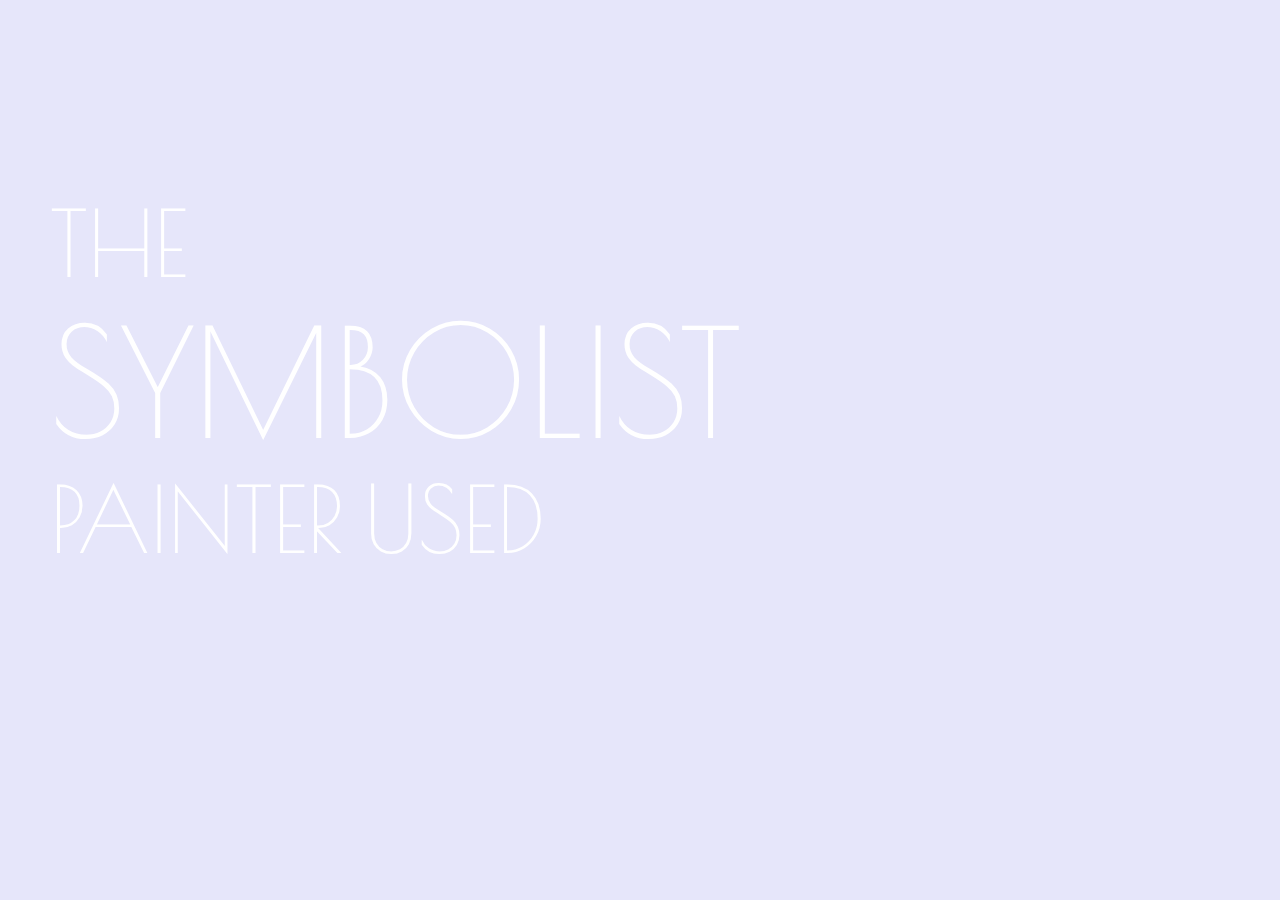
<file: index.html>
<!DOCTYPE html>
<html lang="en">
<head>
    <meta charset="UTF-8">
    <meta name="viewport" content="width=device-width, initial-scale=1.0">
    <meta http-equiv="X-UA-Compatible" content="ie=edge">
    <title>HTML Prose</title>
    <link rel="stylesheet" href="css/normalize.css">
    <link rel="stylesheet" href="css/style.css">
    <link href="https://fonts.googleapis.com/css?family=Abril+Fatface|Gilda+Display|Lobster|Major+Mono+Display|Playfair+Display|Poiret+One|Righteous|Roboto&display=swap" rel="stylesheet">

    
</head>
<body>
    <section>
        <div class="text"> 
            <div class="1">the</div>
            <a href="1.html" style="color: white;">symbolist</a>
            <div class="text3">painter used</div>
        </div>
    </section>
    
</body>
</html>
</file>
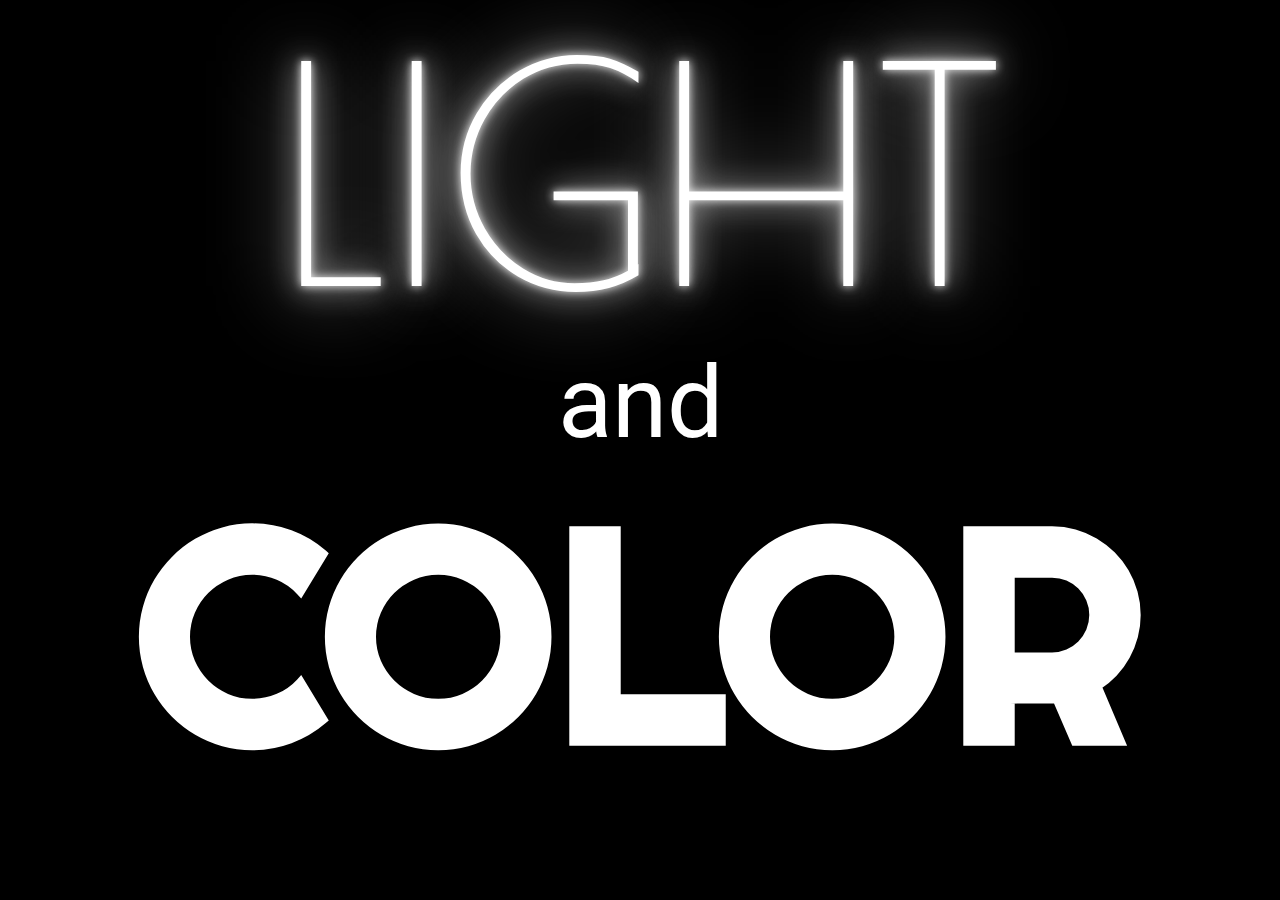
<file: 1.html>
<!DOCTYPE html>
<html lang="en">
<head>
    <meta charset="UTF-8">
    <meta name="viewport" content="width=device-width, initial-scale=1.0">
    <meta http-equiv="X-UA-Compatible" content="ie=edge">
    <title>HTML Prose 2</title>
    <link rel="stylesheet" href="css/1.css">
    <link rel="stylesheet" href="css/normalize.css">
    <link href="https://fonts.googleapis.com/css?family=Abril+Fatface|Gilda+Display|Lobster|Major+Mono+Display|Playfair+Display|Poiret+One|Righteous|Roboto&display=swap" rel="stylesheet">


</head>
<body>
    <section>
        <div class="text"> 
            <div class="light">
                <a href="2.html">light</a>
            </div>
            <div class="and">and</div>
            <div class="color">
                <a href="2.html">color</a>
            </div>
        </div>
    </section>

    
</body>
</html>
</file>
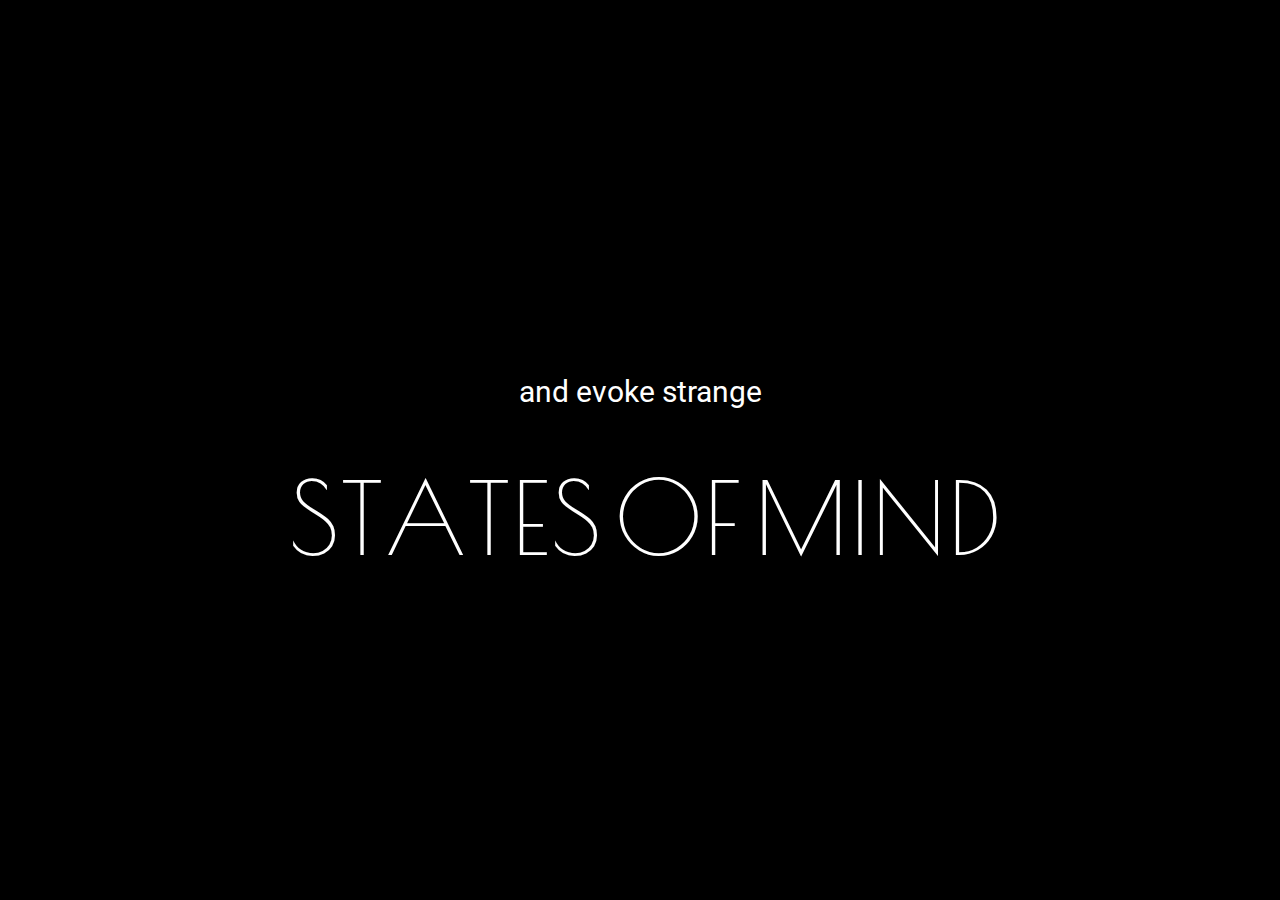
<file: 3.html>
<!DOCTYPE html>
<html lang="en">
<head>
    <meta charset="UTF-8">
    <meta name="viewport" content="width=device-width, initial-scale=1.0">
    <meta http-equiv="X-UA-Compatible" content="ie=edge">
    <title>HTML Prose 4</title>
    <link rel="stylesheet" href="css/3.css">
    <link rel="stylesheet" href="css/normalize.css">
    <link href="https://fonts.googleapis.com/css?family=Abril+Fatface|Gilda+Display|Lobster|Major+Mono+Display|Playfair+Display|Poiret+One|Righteous|Roboto&display=swap" rel="stylesheet">

</head>
<body>
    <div class="text"><p>and evoke strange </p> </div>
    
    <div class="text2">
        <a href="4.html">
            <span>s</span>
            <span>t</span>
            <span>a</span>
            <span>t</span>
            <span>e</span>
            <span>s</span>&nbsp;
            <span>o</span>
            <span>f</span>&nbsp;
            <span>m</span>
            <span>i</span>
            <span>n</span>
            <span>d</span>
        </a>
    </div>
    
</body>
</html>
</file>
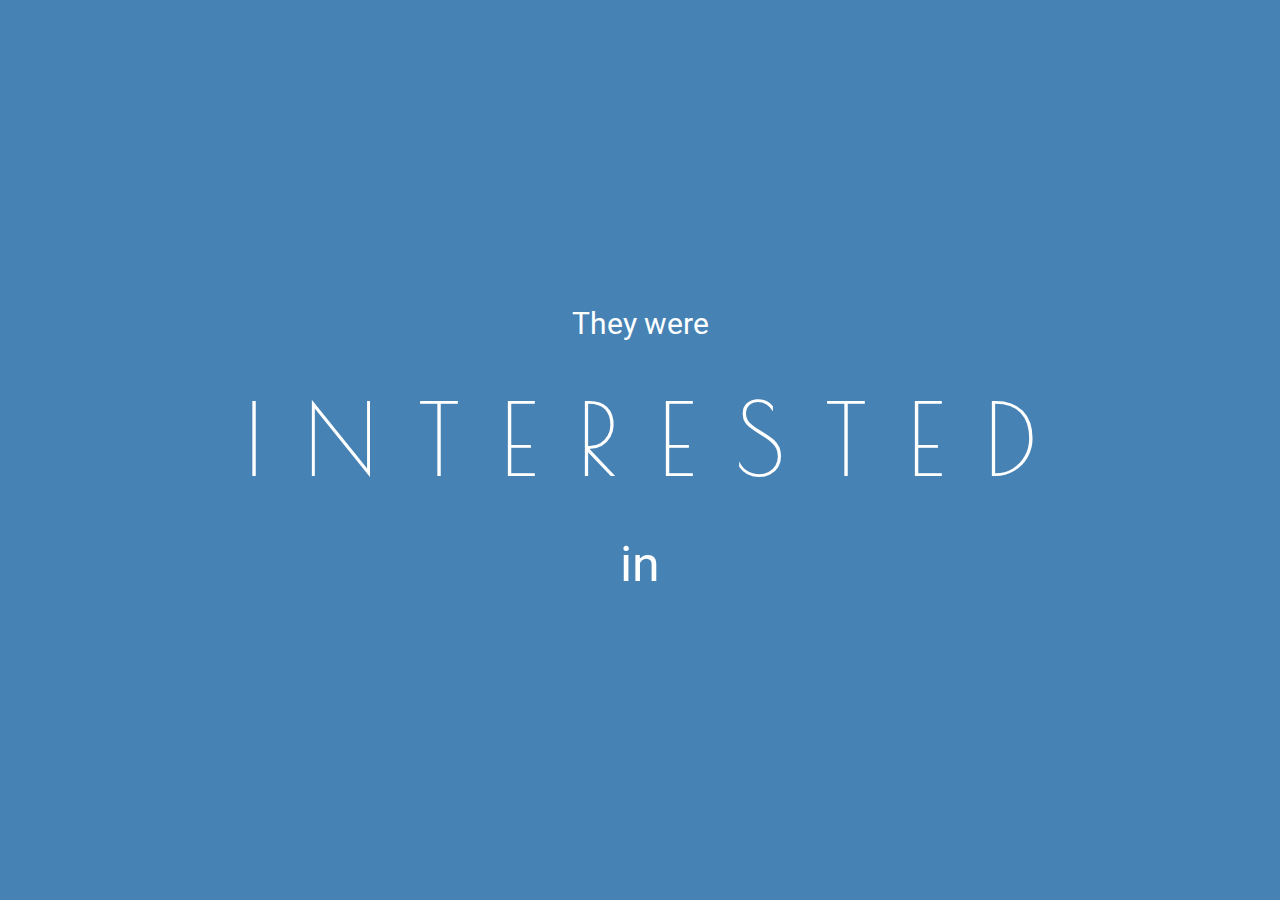
<file: 4.html>
<!DOCTYPE html>
<html lang="en">
<head>
    <meta charset="UTF-8">
    <meta name="viewport" content="width=device-width, initial-scale=1.0">
    <meta http-equiv="X-UA-Compatible" content="ie=edge">
    <title>HTML Prose 5</title>
    <link rel="stylesheet" href="css/4.css">
    <link rel="stylesheet" href="css/normalize.css">
    <link href="https://fonts.googleapis.com/css?family=Abril+Fatface|Gilda+Display|Lobster|Major+Mono+Display|Playfair+Display|Poiret+One|Righteous|Roboto&display=swap" rel="stylesheet">
    
</head>
<body>
    <div class="text">
        <div>They were</div>
    </div>
    <a href="5.html">
        <div class="interest">
            <span>i</span><span>n</span><span>t</span><span>e</span><span>r</span><span>e</span><span>s</span><span>t</span><span>e</span><span>d</span>
         </div>  
    </a>


    <div class="text2">
        <div>in</div>
    </div>

    
</body>
</html>
</file>
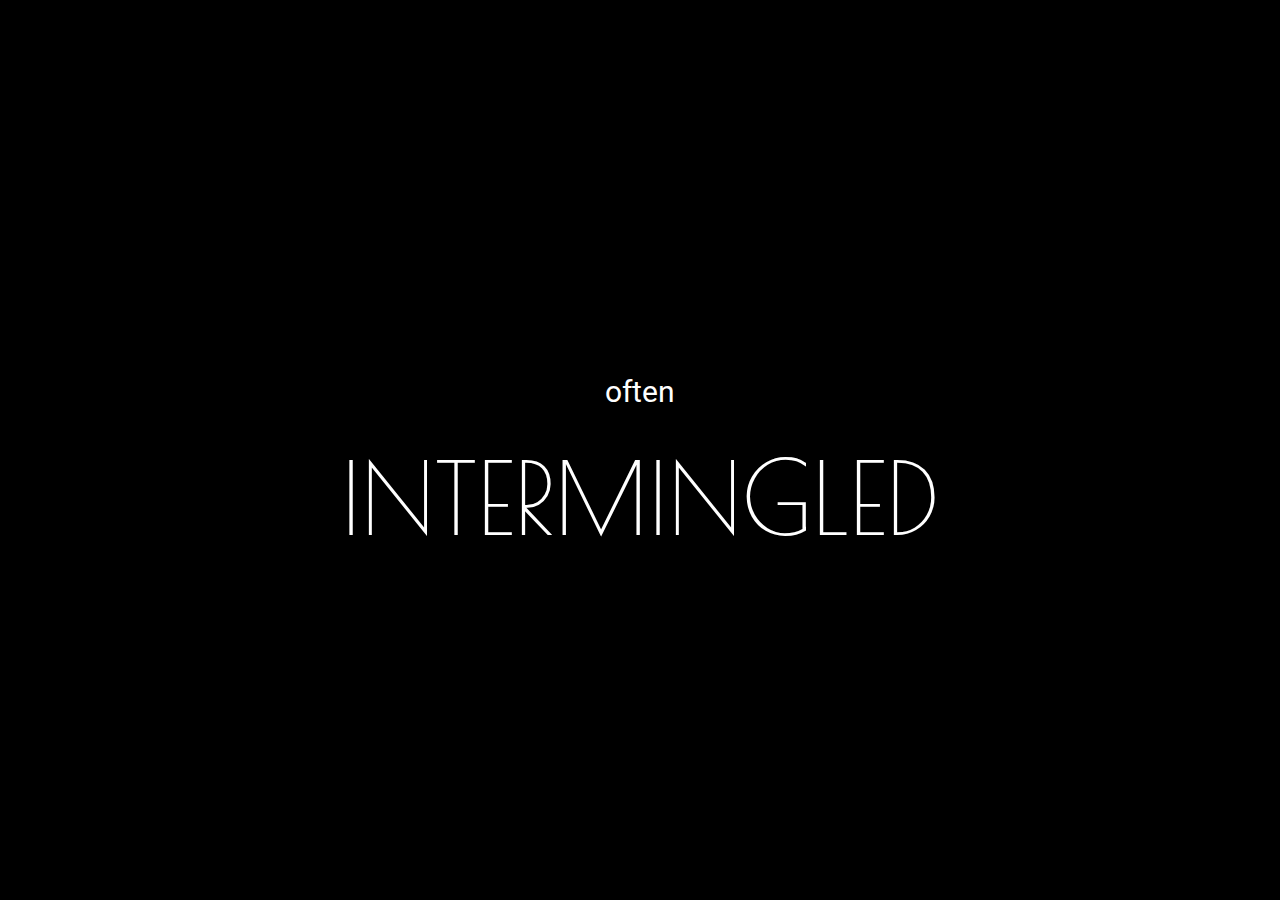
<file: 6.html>
<!DOCTYPE html>
<html lang="en">
<head>
    <meta charset="UTF-8">
    <meta name="viewport" content="width=device-width, initial-scale=1.0">
    <meta http-equiv="X-UA-Compatible" content="ie=edge">
    <title>HTML Prose 7</title>
    <link rel="stylesheet" href="css/6.css">
    <link rel="stylesheet" href="css/normalize.css">
    <link href="https://fonts.googleapis.com/css?family=Abril+Fatface|Gilda+Display|Lobster|Major+Mono+Display|Playfair+Display|Poiret+One|Righteous|Roboto&display=swap" rel="stylesheet">

</head>
<body>
    <div class="text">
        <p>often</p>
    </div>

   <div class="text2">
          <div class="inter">
        <a href="7.html">interm</a>
    </div>

    <div class="mingled">
        <a href="7.html">ingled</a>
    </div>

   </div>
 

    
    
</body>
</html>
</file>
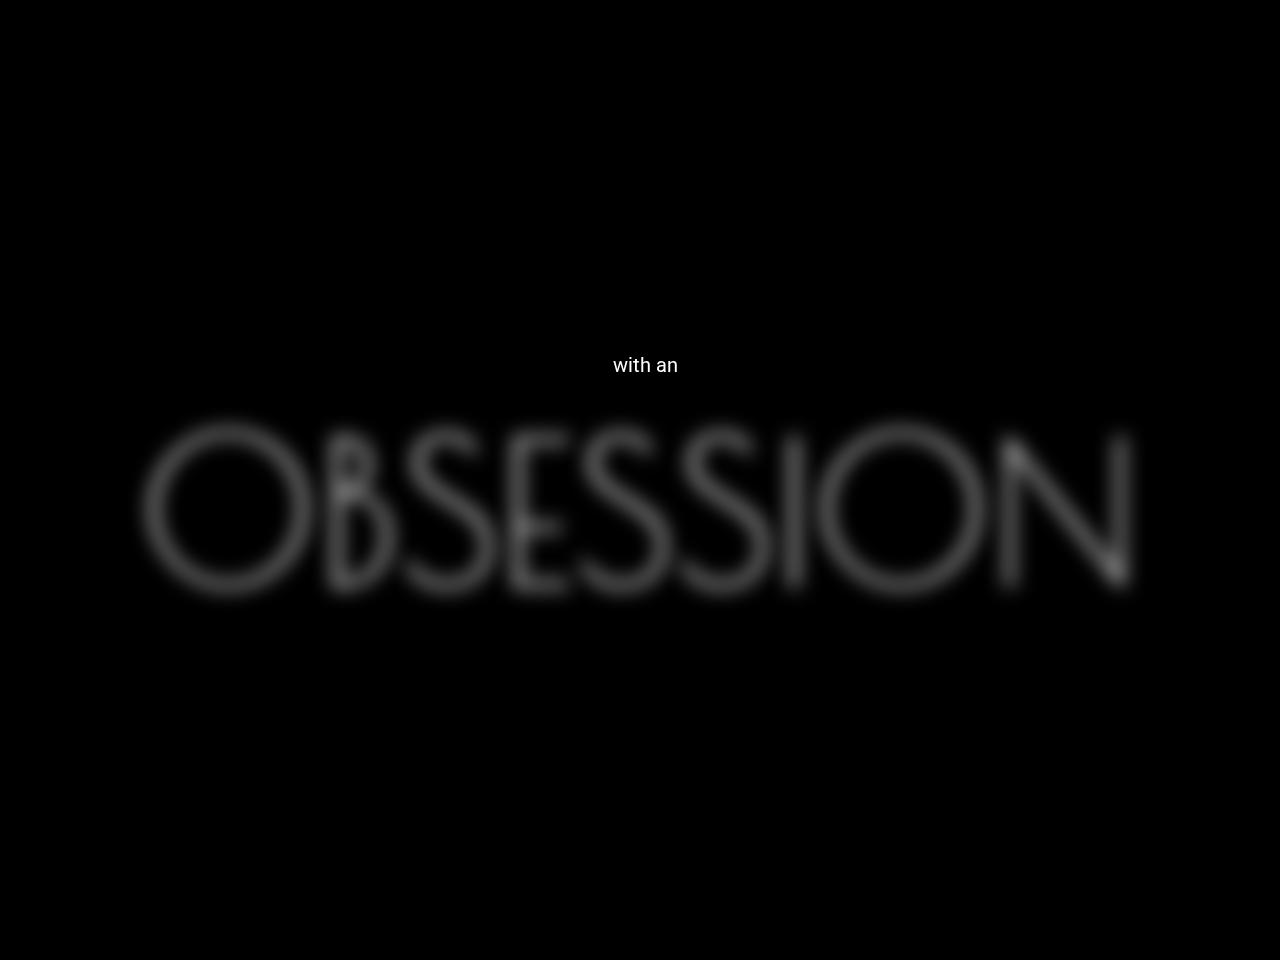
<file: 7.html>
<!DOCTYPE html>
<html lang="en">
<head>
    <meta charset="UTF-8">
    <meta name="viewport" content="width=device-width, initial-scale=1.0">
    <meta http-equiv="X-UA-Compatible" content="ie=edge">
    <title>HTML Prose 8</title>
    <link rel="stylesheet" href="css/7.css">
    <link rel="stylesheet" href="css/normalize.css">
    <link href="https://fonts.googleapis.com/css?family=Abril+Fatface|Gilda+Display|Lobster|Major+Mono+Display|Playfair+Display|Poiret+One|Righteous|Roboto&display=swap" rel="stylesheet">

</head>
<body>
    <div class="text"><p>with an</p></div>
    <div class="text2"> <a href="8.html">obsession</a> </div>
    
</body>
</html>
</file>
<file: css/style.css>
/* 
    GLOBAL 
    TYPOGRAPHY
    NAVIGATION
font-family: 'Playfair Display', serif;
font-family: 'Gilda Display', serif;
font-family: 'Major Mono Display', monospace;
font-family: 'Lobster', cursive;
font-family: 'Poiret One', cursive;
 */

 body {
    background: url(https://www.identifythisart.com/gallery/symbolism/1/the-dream-by-pierre-puvis-de-chavannes.jpg) lavender;
    
 }

 .text{
    align-items: center;
    color: white;
    flex-direction: row;
    font-family: 'Poiret One', cursive;
    font-size: 90px;
    
    text-transform: uppercase;
    padding: 50px;
    padding-top: 15%;
    justify-content: center;
    align-items: center;
 
}

.text3{
    position: static;
}

a:link {
    color: white;
    text-decoration: none;
    font-size: 150px;
}

a:hover {
    text-transform: uppercase;
    animation: textflash 1s infinite linear;
    -webkit-animation: textflash 1s infinite linear;

}


@keyframes textflash {
    0%   {font-family: 'Playfair Display', serif;}
    25%  {font-family: 'Gilda Display', serif;}
    32%  {font-family: 'Roboto', sans-serif;}
    50%  {font-family: 'Major Mono Display', monospace;}
    62%  {font-family: 'Righteous', cursive;}
    75%  {font-family: 'Lobster', cursive;}
    82%  {font-family: 'Abril Fatface', cursive;}
    100% {font-family: 'Poiret One', cursive;}
}

@-webkit-keyframes textflash {
    0%   {font-family: 'Playfair Display', serif;}
    25%  {font-family: 'Gilda Display', serif;}
    32%  {font-family: 'Roboto', sans-serif;}
    50%  {font-family: 'Major Mono Display', monospace;}
    62%  {font-family: 'Righteous', cursive;}
    75%  {font-family: 'Lobster', cursive;}
    82%  {font-family: 'Abril Fatface', cursive;}
    100% {font-family: 'Poiret One', cursive;}
}
</file>
<file: css/1.css>
body {
    background-color: black;
    text-align: center;
    margin: 0 auto;

}

.text{
    font-family: 'Roboto', sans-serif;

    color: white;
    font-size: 100px;
    margin: 0 auto;

}

a:link{
    font-size: 300px;
    color: inherit;
    text-decoration: none;
    text-transform: uppercase;
}

a:visited{
    color: inherit;
}

.light{ 
    font-family: 'Poiret One', cursive;
    color: white;
    
}

.light:hover{
    text-shadow: 0 0 80px white, 0 0 30px gainsboro, 0 0 10px white;
}

.color{
    color: white;
    font-family: 'Righteous', cursive;
    font-weight: bolder;
    
}

.color:hover{
    animation: colorflash 2s infinite linear;
}


@keyframes colorflash {
    0%   {color: tomato}
    25%  {color: darkkhaki}
    45%  {color: rgb(196, 86, 154)}
    50%  {color: darkviolet}
    62%  {color: orange}
    75%  {color: lightgreen}
    80% {color: mediumturquoise}
    90% {color: pink}
    100% {color: palevioletred}
}

@-webkit-keyframes colorflash{
    0%  {color: tomato}
    25%  {color: darkkhaki}
    45%  {color: rgb(196, 86, 154)}
    50%  {color: darkviolet}
    62%  {color: orange}
    75%  {color: lightgreen}
    80% {color: mediumturquoise}
    90% {color: pink}
    100% {color: palevioletred}
}
</file>
<file: css/3.css>
html{
    height: 100%
}
body{
    background: url(https://i.gifer.com/77Y.gif);
    background-repeat: no-repeat;
    background-position: center center;
    background-color: black;
    display:flex;
    align-items:center;
    min-height: 100%;
    flex-direction: column;
    justify-content: center;
}

.text{
    text-align: center;
    padding: 20px;
    color:white;
    font-size: 30px;
    font-family: 'Roboto', sans-serif;

}

a:link{
    font-size: 100px;
    color: inherit;
    text-decoration: none;
}
a:visited{
    color: inherit;
}

.text2{
    animation: wave 3s ease-in-out infinite;
    color:white;
    font-family: 'Poiret One', cursive;
    text-align: center;
    text-transform: capitalize;
    letter-spacing: -10px;
}


@keyframes wave{
        0%, 50%, 100% { 
        transform: translateY(0);
         opacity: 0;
        }
        10% { 
        transform: translateY(-15px); 
        color: white;
        opacity: 100;
        }  
      }

/* 
@keyframes skew {
	0% {transform: skewX(0deg)}
	25% {transform: skewX(20deg)}
    50% {transform: skewX(0deg)}
    75% {transform: skewX(-20deg)}
	100% {transform: skewX(0px);}
} */
</file>
<file: css/4.css>
html{
    height: 100%
}
body{
    background-color: steelblue;
    display:flex;
    align-items:center;
    flex-direction: column;
    justify-content: center;
    min-height: 100%;
}

.text{
    padding: 20px;
    color:white;
    font-size: 30px;
    font-family: 'Roboto', sans-serif;

}

.interest span{
    padding:20px;
    color:white;
    font-family: 'Poiret One', cursive;
    text-transform: uppercase;
    display: inline-block;
    animation: wave 2s ease  infinite;

}
a:link{
    font-size: 100px;
    color: inherit;
    text-decoration: none;
}
a:visited{
    color: inherit;
}


.text2{
    padding: 20px;
    color:white;
    font-size: 50px;
    font-family: 'Roboto', sans-serif;

}

.interest span:nth-child(1){ animation-delay:0;}
.interest span:nth-child(2){ animation-delay:.1s;}
.interest span:nth-child(3){ animation-delay:.2s;}
.interest span:nth-child(4){ animation-delay:.3s;}
.interest span:nth-child(5){ animation-delay:.4s;}
.interest span:nth-child(6){ animation-delay:.5s;}
.interest span:nth-child(7){ animation-delay:.6s;}
.interest span:nth-child(8){ animation-delay:.7s;}
.interest span:nth-child(9){ animation-delay:.8s;}
.interest span:nth-child(10){ animation-delay:.9s;}


@keyframes wave{
    0%, 40%, 100% { 
      transform: translate(0, 0);
      
    }
    10% { 
      transform: translate(0, -15px); 
       
    }  
  }
</file>
<file: css/6.css>
html{
    height: 100%
}
body{
    background-color: black;
    display:flex;
    align-items:center;
    flex-direction: column;
    justify-content: center;
    min-height: 100%;
}

.text{
    color:white;
    font-size: 30px;
    font-family: 'Roboto', sans-serif;
}

a:link{
    color: inherit;
    text-decoration: none;
    text-transform: uppercase;
}
a:visited{
    color:inherit;
}

.text2{ 
    display:flex;
}
.inter{
    color:white;
    font-family: 'Poiret One', cursive;
    font-size: 100px;
    animation: move 3s ease-in-out infinite;
}
.mingled{
    color:white;
    font-family: 'Poiret One', cursive;
    font-size: 100px;
    animation: move2 3s ease-in-out infinite;
}

@keyframes move{
    0%, 100% {
        transform: translatex(0px);
	}
	50% {
		transform: translatex(50px);
	}   

}

@keyframes move2 {
    0%, 100% {   
    transform: translatex(0px);
}
    50% {
    transform: translatex(-50px);
}     
}
</file>
<file: css/7.css>
html{
    height: 100%
}

body{
    background: black;
    padding: 30px;
    display:flex;
    align-items:center;
    flex-direction: column;
    justify-content: center;
    min-height: 100%;
}

.text{
    padding-left: 10px;
    color:white;
    font-size: 20px;
    font-family: 'Roboto', sans-serif;
    filter: blur(0)
}

a:link{
    color:inherit;
    text-decoration: none;
    text-transform: uppercase;
    font-family: 'Poiret One', cursive;

}
a:visited{
    color:inherit;
}

a{
    color:white;
    font-size: 200px;
}

.text2{
    color:white;    
    text-shadow: 0 0 20px white;
    color: transparent;
}

.text2:hover{
    transition: 1s;
    color: white;
}
</file>
